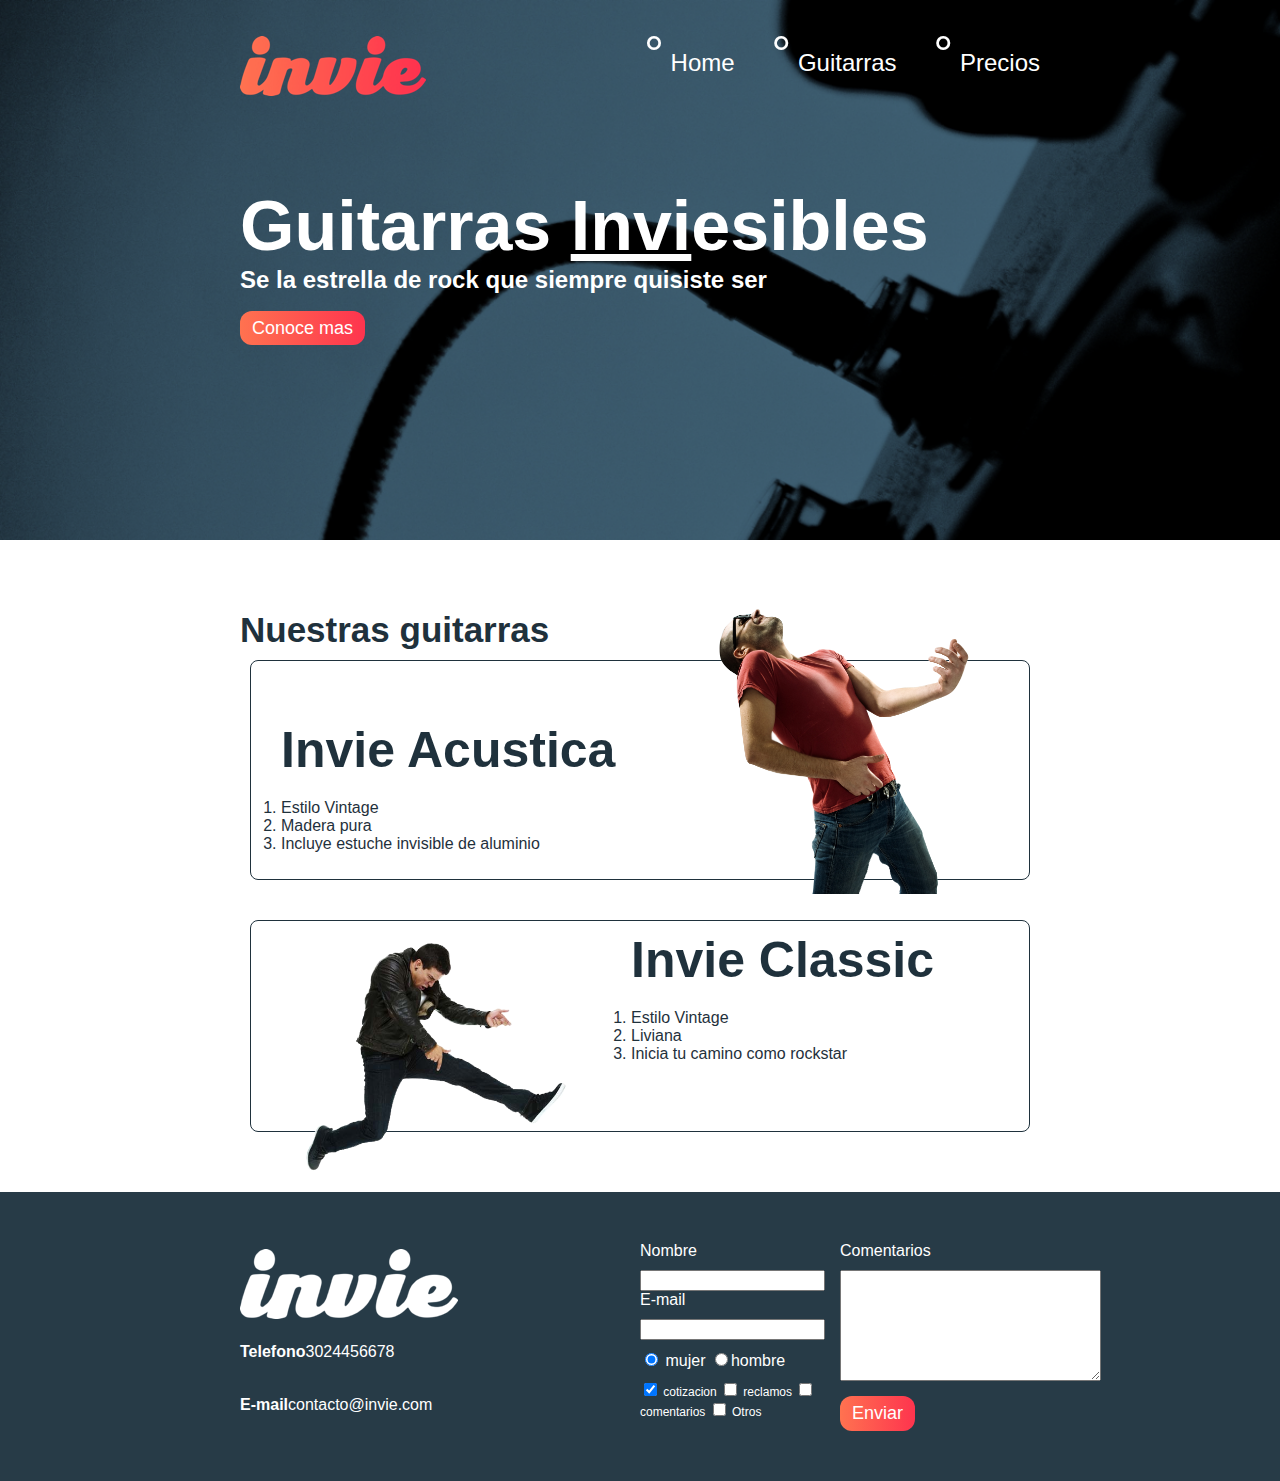
<file: index.html>
<!DOCTYPE html>
<head>
	<title>Invie - tus mejores guitarras </title>
	<meta charset="UTF-8">
	<link href="https://fonts.googleleapis.com/css?family=Montserrat:400,700|Allerta" rel="stylesheet" type="text/css">
	<link rel="stylesheet" type="text/css" href="styleinvie.css">
	<script>
		  ga('send',"event","recarga","guitarras","precio");
		  (function(i,s,o,g,r,a,m){i['GoogleAnalyticsObject']=r;i[r]=i[r]||function(){
		  (i[r].q=i[r].q||[]).push(arguments)},i[r].l=1*new Date();a=s.createElement(o),
		  m=s.getElementsByTagName(o)[0];a.async=1;a.src=g;m.parentNode.insertBefore(a,m)
		  })(window,document,'script','https://www.google-analytics.com/analytics.js','ga');

		  ga('create', 'UA-92302169-1', 'auto');
		  ga('send', 'pageview');
        </script>
</head>
<body>
	<section id="portada" class="portada background"> <!-- portada -->
	<header id="header" class="header contenedor"> <!-- header -->
		<figure class="logotipo"> <!-- logotipo -->
			<img src="assets/invie.png" width="186" height="60" alt="Invie logotipo">
		</figure>
		<nav class="menu"> <!-- menu -->
			<ul>
				<li>
					<a href="index.html">Home</a>
				</li>
				<li>
					<a href="#guitarras">Guitarras</a>
				</li>
				<li>
					<a href="Precios.html">Precios</a>
				</li>
			</ul>
		</nav>
	</header>
	<div class="contenedor">
	<h1 class="titulo">Guitarras <span>Invi</span>esibles</h1><!-- titulo -->
	<h3 class="titulo-a">Se la estrella de rock que siempre quisiste ser</h3><!-- resumen -->
	<a class="button" href="#guitarras">Conoce mas</a><!-- boton -->
	</div>
	</section>
	<section id="guitarras" class="guitarras contenedor"> <!-- guitarras -->
	<h2 class="titulo">Nuestras guitarras</h2><!-- titulo -->
	<article class="guitarra">
		<img class="derecha" src="assets/invie-acustica.png" width="350" alt="Guitarra Invie Acustica">
		<div class="contenedor-guitarra-a">
			<h3 class="titulo-b">Invie Acustica</h3>
			<ol>
				<li>Estilo Vintage</li>
				<li>Madera pura</li>
				<li>Incluye estuche invisible de aluminio</li>
			</ol>
		</div>
		
	</article>
		<article class="guitarra b"> 
			<img class="izquierda"  src="assets/invie-classic.png" width="350" alt="Guitarra Invie Classic">
			<div class="contenedor-guitarra-b">
				<h3 class="titulo-b">Invie Classic</h3>
				<ol>
					<li>Estilo Vintage</li>
					<li>Liviana</li>
					<li>Inicia tu camino como rockstar</li>
				</ol>
			</div>
		</article>
	</section>
	<footer class="footer">
		<div class="contenedor">
			<div class="contacto">
				<img src="assets/invie-white.png" alt="logotipo blanco">
				<a href="tel:+573024456678"><strong>Telefono</strong><span>3024456678</span></a>
				<a href="mailto:contacto@invie.com"><strong>E-mail</strong><span>contacto@invie.com</span></a>
			</div>
			<form class="formulario">
			<div class="col1">
				<label for="nombre">Nombre</label>
				<input type="text" required id="nombre" name="nombre"/>
				<label for="email">E-mail</label>
				<input type="email" required id="email" name="nombre"/>		
				<div class="sexo">
					<label for="mujer">
						<input type="radio" checked id="mujer" name="Sexo" value="mujer"> mujer	
					</label>
					<label for="hombre">
						<input type="radio" id="hombre" name="Sexo" value="hombre">hombre	
					</label>
				</div>	
				<div class="intereses">
					<label for="cotizacion">
						<input type="checkbox" checked id="cotizacion" name="intereses" value="cotizacion"> cotizacion 
					</label>
					<label for="reclamos">
						<input type="checkbox" id="reclamos" name="intereses" value="reclamos"> reclamos 
					</label>
					<label for="comentarios">
						<input type="checkbox" id="comentarios" name="intereses" value="comentarios"> comentarios 
					</label>
					<label for="cotizacion">
						<input type="checkbox" id="otros" name="intereses" value="otros"> Otros
					</label>				
				</div>
			</div>
				<div class="col2">
					<label for="comentarios">Comentarios</label>
					<textarea name="comentarios" id="comentarios" cols="30" rows="7"></textarea>
					<input class="button" type="submit" value="Enviar"/>
				</div>	
			</form>
		</div>
	</footer>
</body>
</html>

<!-- 


- El input de tipo radio se utiliza cuando no es opcion multiple o tiene un valor booleano. 

- El input de tipo chekbox es para entradas multiples formularios de varas opciones.

- El atributo "for" me enlaza el "iput"ccon el mismo valor, esto hace que al presionar la etiqueta label se avtive el input de que enlace. 

- Label es una etiqueta que se utiliza para acompañar la caja de input y ayudar al usuario a que identifique para que debe ingresar.

- El atributo "required" hace que el navegador compruebe si dentro de la caja hay contenido para "type" email es diferente ya que tambien identifique si el contenido que hay dentro es de email.

- El atributo "value" le da un valor a la caja vacia y el de placeholder tambien pero es un valor de texto apagado no editable.  -->
</file>
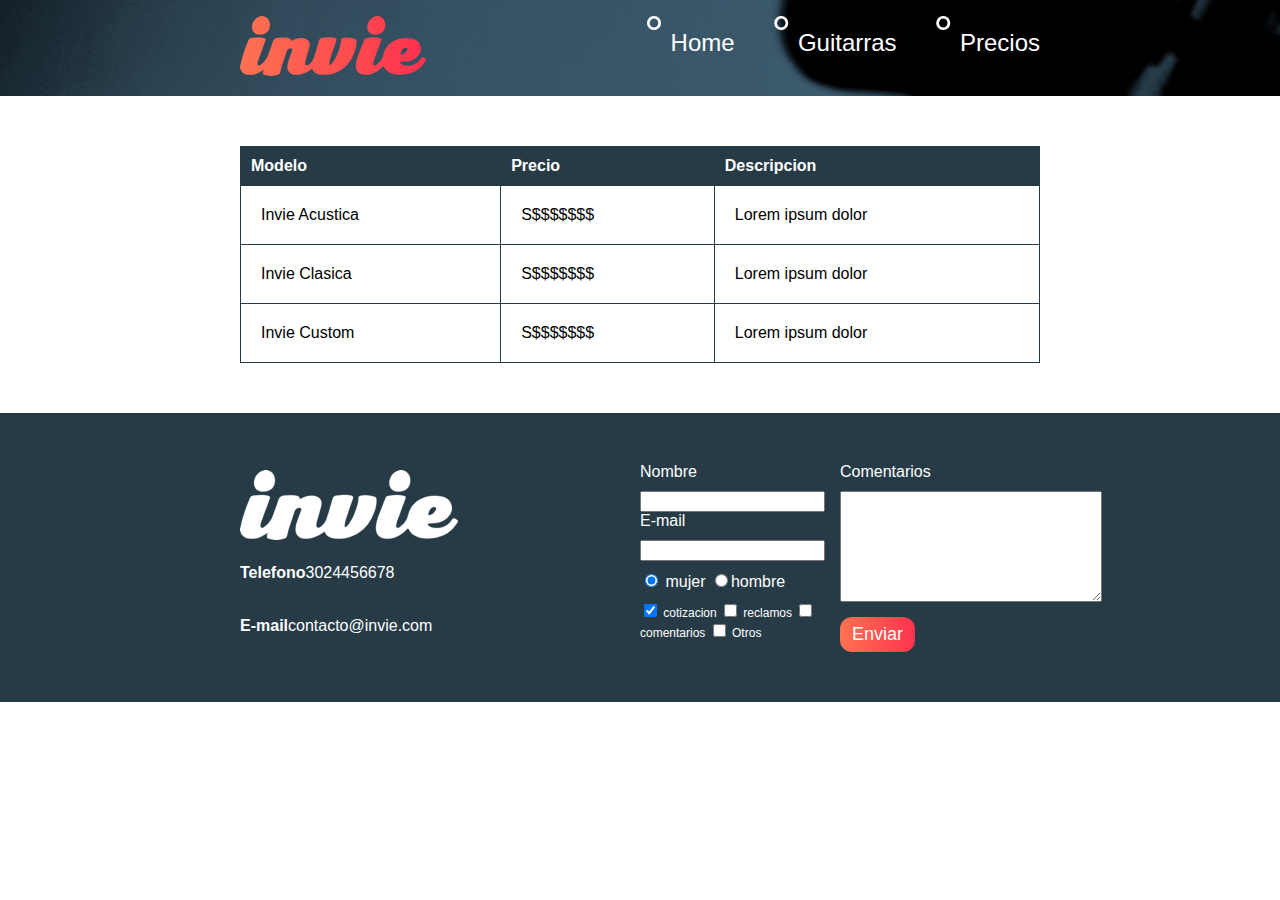
<file: precios.html>
<!DOCTYPE html>
	<head>
		<title>Precios de - tus mejores guitarras </title>
		<meta charset="UTF-8">
		<link href="https://fonts.googleleapis.com/css?family=Montserrat:400,700|Allerta" rel="stylesheet" type="text/css">
		<link rel="stylesheet" type="text/css" href="styleinvie.css">
	</head>
	<body>
		<header id="header" class="header background"> <!-- header -->
			<div class="contenedor">
				<figure class="logotipo"> <!-- logotipo -->
					<img src="assets/invie.png" width="186" height="60" alt="Invie logotipo">
				</figure>
				<nav class="menu"> <!-- menu -->
					<ul>
						<li>
							<a href="index.html">Home</a>
						</li>
						<li>
							<a href="index.html#guitarras">Guitarras</a>
						</li>
						<li>
							<a href="Precios.html">Precios</a>
						</li>
					</ul>
				</nav>
			</div>
			</header>
			<section class="tabla">
				<div class="contenedor">
					<table>
						<thead>
							<tr>
							<th>Modelo</th>
							<th>Precio</th>
							<th>Descripcion</th>
							</tr>
						</thead>
						<tbody>
							<tr>
								<td>Invie Acustica</td>
								<td> S$$$$$$$</td>
								<td>Lorem ipsum dolor</td>
							</tr>
							<tr>
								<td>Invie Clasica</td>
								<td> S$$$$$$$</td>
								<td>Lorem ipsum dolor</td>
							</tr>
							<tr>
								<td>Invie Custom</td>
								<td> S$$$$$$$</td>
								<td>Lorem ipsum dolor</td>
							</tr>
						</tbody>
					</table>
				</div>
			</section>		
			<footer class="footer">
		<div class="contenedor">
			<div class="contacto">
				<img src="assets/invie-white.png" alt="logotipo blanco">
				<a href="tel:+573024456678"><strong>Telefono</strong><span>3024456678</span></a>
				<a href="mailto:contacto@invie.com"><strong>E-mail</strong><span>contacto@invie.com</span></a>
			</div>
			<form class="formulario">
			<div class="col1">
				<label for="nombre">Nombre</label>
				<input type="text" required id="nombre" name="nombre"/>
				<label for="email">E-mail</label>
				<input type="email" required id="email" name="nombre"/>		
				<div class="sexo">
					<label for="mujer">
						<input type="radio" checked id="mujer" name="Sexo" value="mujer"> mujer	
					</label>
					<label for="hombre">
						<input type="radio" id="hombre" name="Sexo" value="hombre">hombre	
					</label>
				</div>	
				<div class="intereses">
					<label for="cotizacion">
						<input type="checkbox" checked id="cotizacion" name="intereses" value="cotizacion"> cotizacion 
					</label>
					<label for="reclamos">
						<input type="checkbox" id="reclamos" name="intereses" value="reclamos"> reclamos 
					</label>
					<label for="comentarios">
						<input type="checkbox" id="comentarios" name="intereses" value="comentarios"> comentarios 
					</label>
					<label for="cotizacion">
						<input type="checkbox" id="otros" name="intereses" value="otros"> Otros
					</label>				
				</div>
			</div>
				<div class="col2">
					<label for="comentarios">Comentarios</label>
					<textarea name="comentarios" id="comentarios" cols="30" rows="7"></textarea>
					<input class="button" type="submit" value="Enviar"/>
				</div>	
			</form>
		</div>
	</footer>
	</body>
</html>
</file>
<file: styleinvie.css>
/* 	*{
 	border: 2px solid red;
 } */
body{
	font-family: 'Allerta', sans-serif;
	margin:0;
}

table{
	width: 100%;
}

th{
	background: #273b47;
	color: white;
}
th{
	padding: 10px 10px;
	text-align: left;
}
td{
	padding: 20px;
}

table, th, td{
	border: 1px solid #273b47;
	border-collapse: collapse;
}

input, textarea{
	outline: 0;
}

input:focus, textarea:focus{
	background: lightgray;
}

.contenedor{
	width: 800px;
	margin: auto;
	position: relative;
}
.background{
	background-image: url(assets/background.png);
	background-size: cover;
}
.button{
	border-radius: 12px;
	border: none;
	background-color: #fd324e;
	color: white;
	padding: 7px 12px;
	cursor: pointer;
	text-decoration: none; 
	font-size: 18px;
	background: linear-gradient(to left, #fe344e, #ff7250);
}
.titulo{
	font-family: 'Montserrat', sans-serif;
	font-size: 70px;
	margin-bottom: 0px;
	margin-top: 70px;
}
.titulo span{
	text-decoration:underline; 
}
.titulo-a{
	font-size: 24px;
	margin-top: 0;
}

.titulo-b{
	font-size: 50px;
	margin-bottom: 20px;
}

.guitarras{
	color: #1F313C;
	margin-bottom: 60px;
}

.guitarras h2 {
	font-family: 'Montserrat', sans-serif;
	font-size: 35px;
}
.portada{
	color: white;
	padding: 20px;
	height: 500px;
}
.portada button{
	margin-bottom: 70px;	
}
.menu{
	font-size: 24px;
	display: inline-block;
	position: absolute;
	right: 0;
}

.menu li{
	display: inline-block;
	margin-left: 30px;
}

.menu li:before{
	content: "°";
	font-size: 50px;
	line-height: 20px;
	color: white;
}
.menu a{
	color: white;
	text-decoration: none;
}
.logotipo{
	display:inline-block;
	margin-left: 0;
}


.guitarra{
	margin: 10px 10px 40px 10px;
	padding: 10px;
	border: 1px solid #1F313C;
	border-radius: 8px;
	/* overflow: hidden; */
}

.guitarra ol{
	padding: 0;
}
.guitarra.b{
	height: 190px;
}

.derecha {
	float: right;
	position: relative;
	top:  -127px;
}

.izquierda{
	float: left;
	position: relative;
}

.contenedor-guitarra-a{
	padding-left: 20px; 
}

.contenedor-guitarra-b{
	margin-left: 370px;
	position: relative;
	bottom: 90px;
}
.header{
	position: relative;
}

.footer{
	background-color: #273b47;
	padding: 50px 10px;
}
.contacto {
	display: flex;
	width: 300px;
	flex-wrap: wrap;
	align-items: center;
}
.contacto img{
	display: block;
}

.contacto a{
	color: white;
	text-decoration: none;
	margin: 10px 10px 10px 0;
}

.footer .contenedor{
	display: flex;
	justify-content: space-between;
}

.formulario{
	display: flex;
	width: 400px;
	color: white;
}

.col1, .col2{
	display: flex;
	flex-direction: column;

}

.col1{
	margin-right: 15px; 
}
.col2{
	align-items: flex-start;
}
.col2 .button{
	margin-top: 15px;
}
.intereses label{
	font-size: 12px;
}

.formulario label, .sexo, .intereses{
	margin-bottom: 10px;
}

.sexo{
	margin-top: 10px;
}

.tabla{
	margin: 50px 0;
}
</file>
